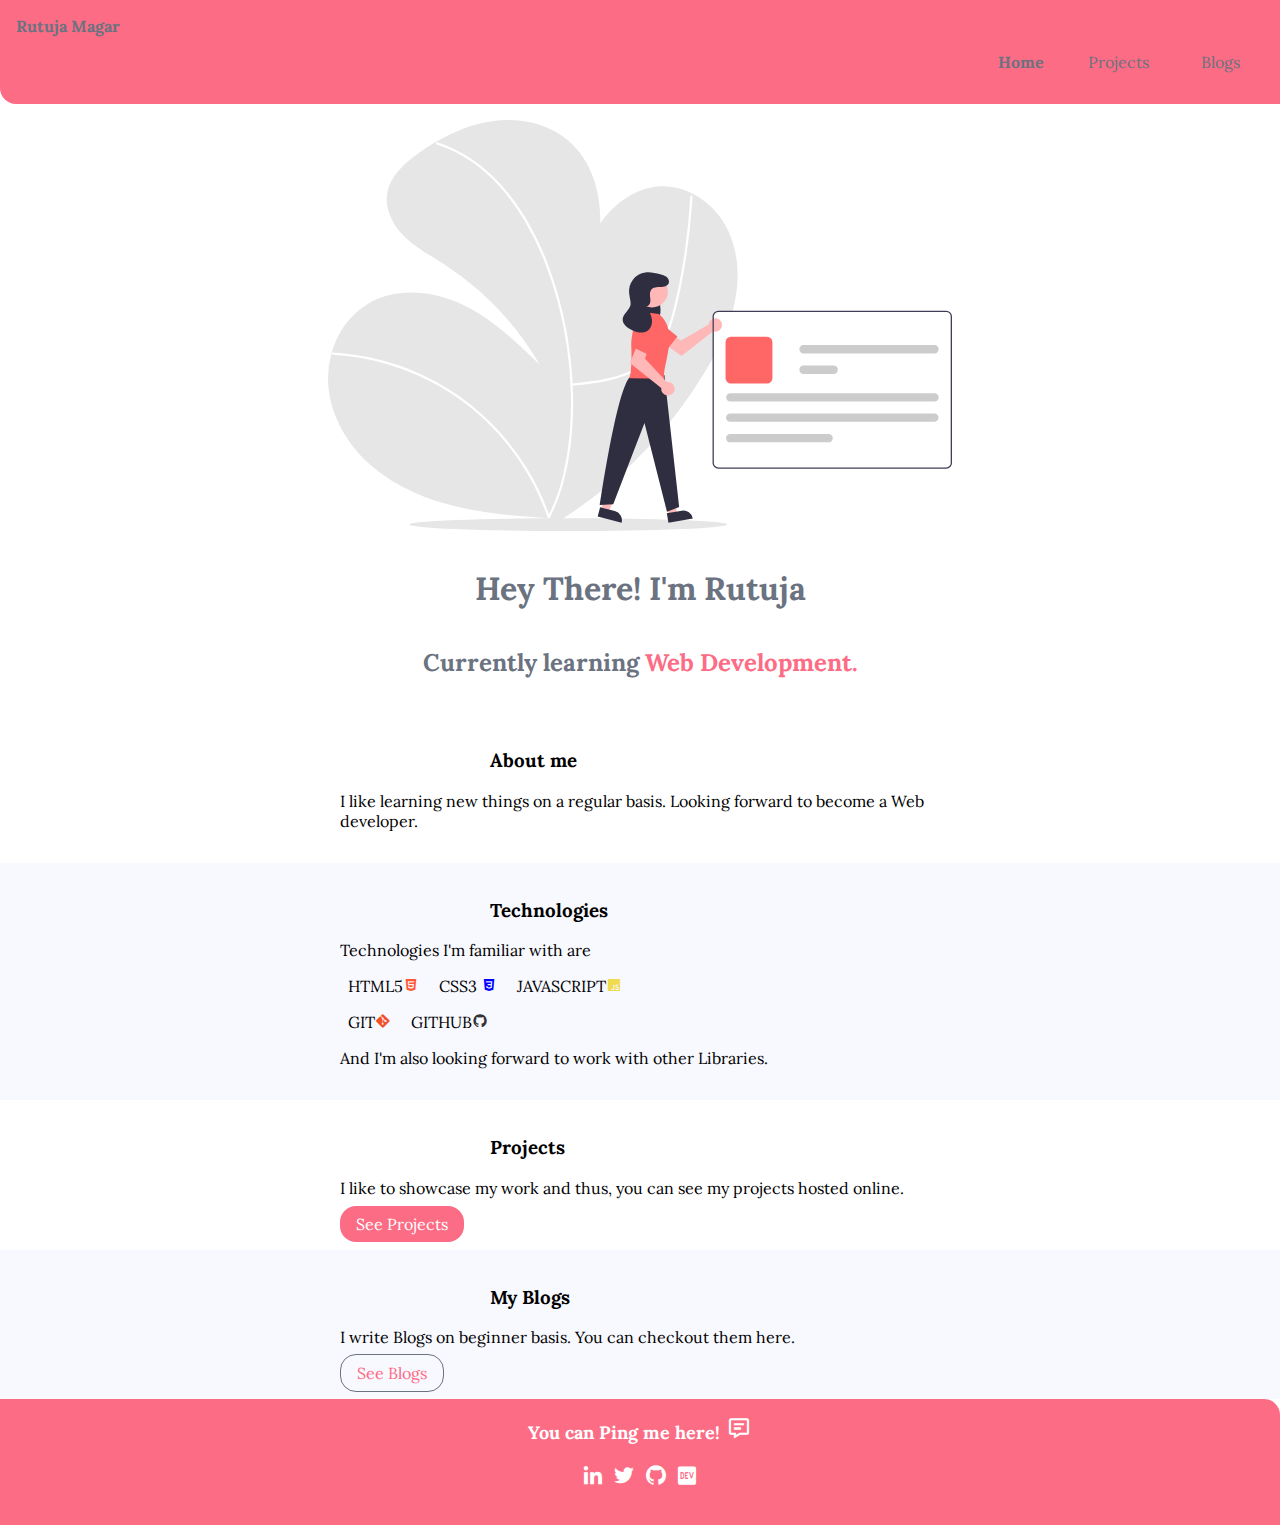
<file: index.html>
<!DOCTYPE html>
<html lang="en">
<head>
    <meta charset="UTF-8">
    <meta name="viewport" content="width=device-width, initial-scale=1.0">
    <title>Rutuja Magar Portfolio</title>
    <link href='https://unpkg.com/boxicons@2.0.7/css/boxicons.min.css' rel='stylesheet'>
    <link rel="stylesheet" href="styles.css">
    <link rel='icon' href="images/female .png.svg">

</head>
<body>
    <!--navbar-->
    <nav class="navigation">
        <div class="nav-brand"> Rutuja Magar </div>
        <ul class="list-styling nav-pills">
                <a class="link link-active" href="/">Home</a>
            </li>
            <li class="list-item-inline">
                <a class="link" href="/projects.html">Projects</a>
            </li>
            <li class="list-item-inline">
                <a class="link" href="/blogs.html">Blogs</a>
            </li>
        </ul>
    </nav>
    
<!--header-->

    <header class="hero">
        <img src="images/undraw_Profile_data_re_v81r.svg" alt="" class="center" >
        <h1 class="hero-heading"> Hey There! I'm Rutuja <span class="heading-inverted"></span></h1>
        <h2 class="hero-heading">Currently learning <span class="heading-inverted">Web Development.</span></h2>
       
   </header>
    
 
<!--About me-->
   
</section>
<section class="section">
    <div class="container container-center">
    <h3 class="center">About me</h3>
    <p>I like learning new things on a regular basis. Looking forward to become a Web developer. </p>
    
</div>

</section>
<!--Technologies-->
</section>
<section class="section ow">
    <div class="container container-center">
    <h3 class="center">Technologies</h3>
    <p> Technologies I'm familiar with are
        <li class='list-item-inline'>HTML5<a class="skills-icon"><i class='bx bxl-html5' style='color:#ff5733'  ></i></a></li>
        <li class='list-item-inline'>CSS3 <a class="skills-icon" ><i class='bx bxl-css3' style='color:#0000ff'  ></i></a></li>
        <li class='list-item-inline'>JAVASCRIPT<a class="skills-icon"><i class='bx bxl-javascript' style='color:#f0db4f'  ></i></a></li> </p>
        <li class='list-item-inline'>GIT<a class="skills-icon"><i class='bx bxl-git' style='color:#f34f29'  ></i></a></li>
        <li class='list-item-inline'>GITHUB<a class="skills-icon"><i class='bx bxl-github' style='color:#333333'  ></i> </a></li>
        <p>And I'm also looking forward to work with other Libraries.</p>
        
</div>

</section>
    
<!--Projects-->


</section>
    <section class="section">
        <div class="container container-center">
        <h3 class="center">Projects</h3>
        <p>I like to showcase my work and thus, you can see my projects hosted online. </p>
        <a class="link link-primary" href="/projects.html">See Projects</a>
    </div>

    </section>
<!--blogs-->
    <section class="section ow">
        <div class="container container-center">
        <h3 class="center"> My Blogs</h3>
        <p>I write Blogs on beginner basis. You can checkout them here. </p>
        <a class="link link-secondary" href="/blogs.html">See Blogs</a>
    </div>

    </section>


    <!--Footer-->

    <footer class="footer">
        <div class="footer-header"> You can Ping me here! <a class="footer__icon"> <i class='bx bx-message-detail' ></i></a></div>
        <ul class="social-links list-non-bullet">
            <div class="footer-ul">
                <a href="https://www.linkedin.com/in/rutuja-magar-3b0b641ba/" class="footer__icon"><i class='bx bxl-linkedin' ></i></a>
                <a href="https://twitter.com/rutujaamagar" class="footer__icon"><i class='bx bxl-twitter'   ></i></a>
                <a href="https://github.com/magarrutuja" class="footer__icon"><i class='bx bxl-github'  ></i></a>
                <a href="https://hashnode.com/@rutujaamagar" class="footer__icon"><i class='bx bxl-dev-to'  ></i></a>
              </div>
        </ul>
            
        
    </footer>




</body>
</html>
</file>
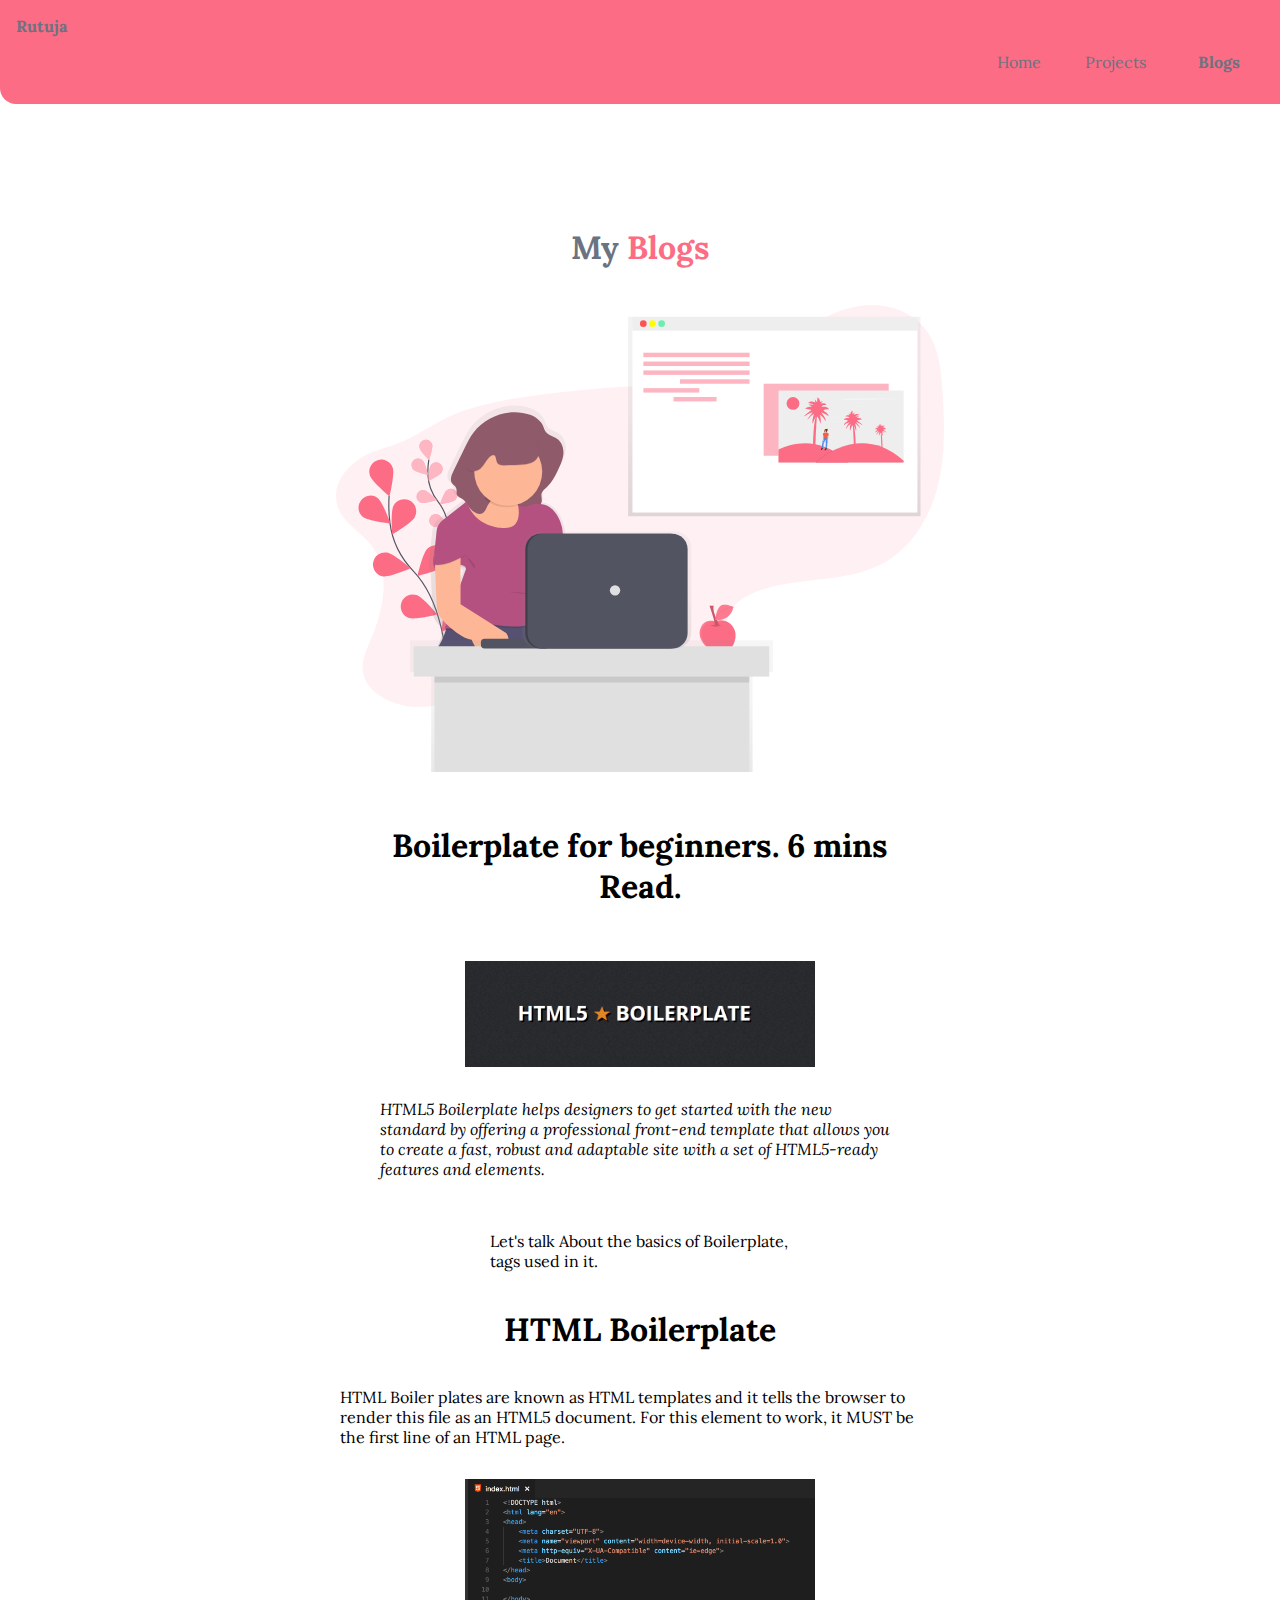
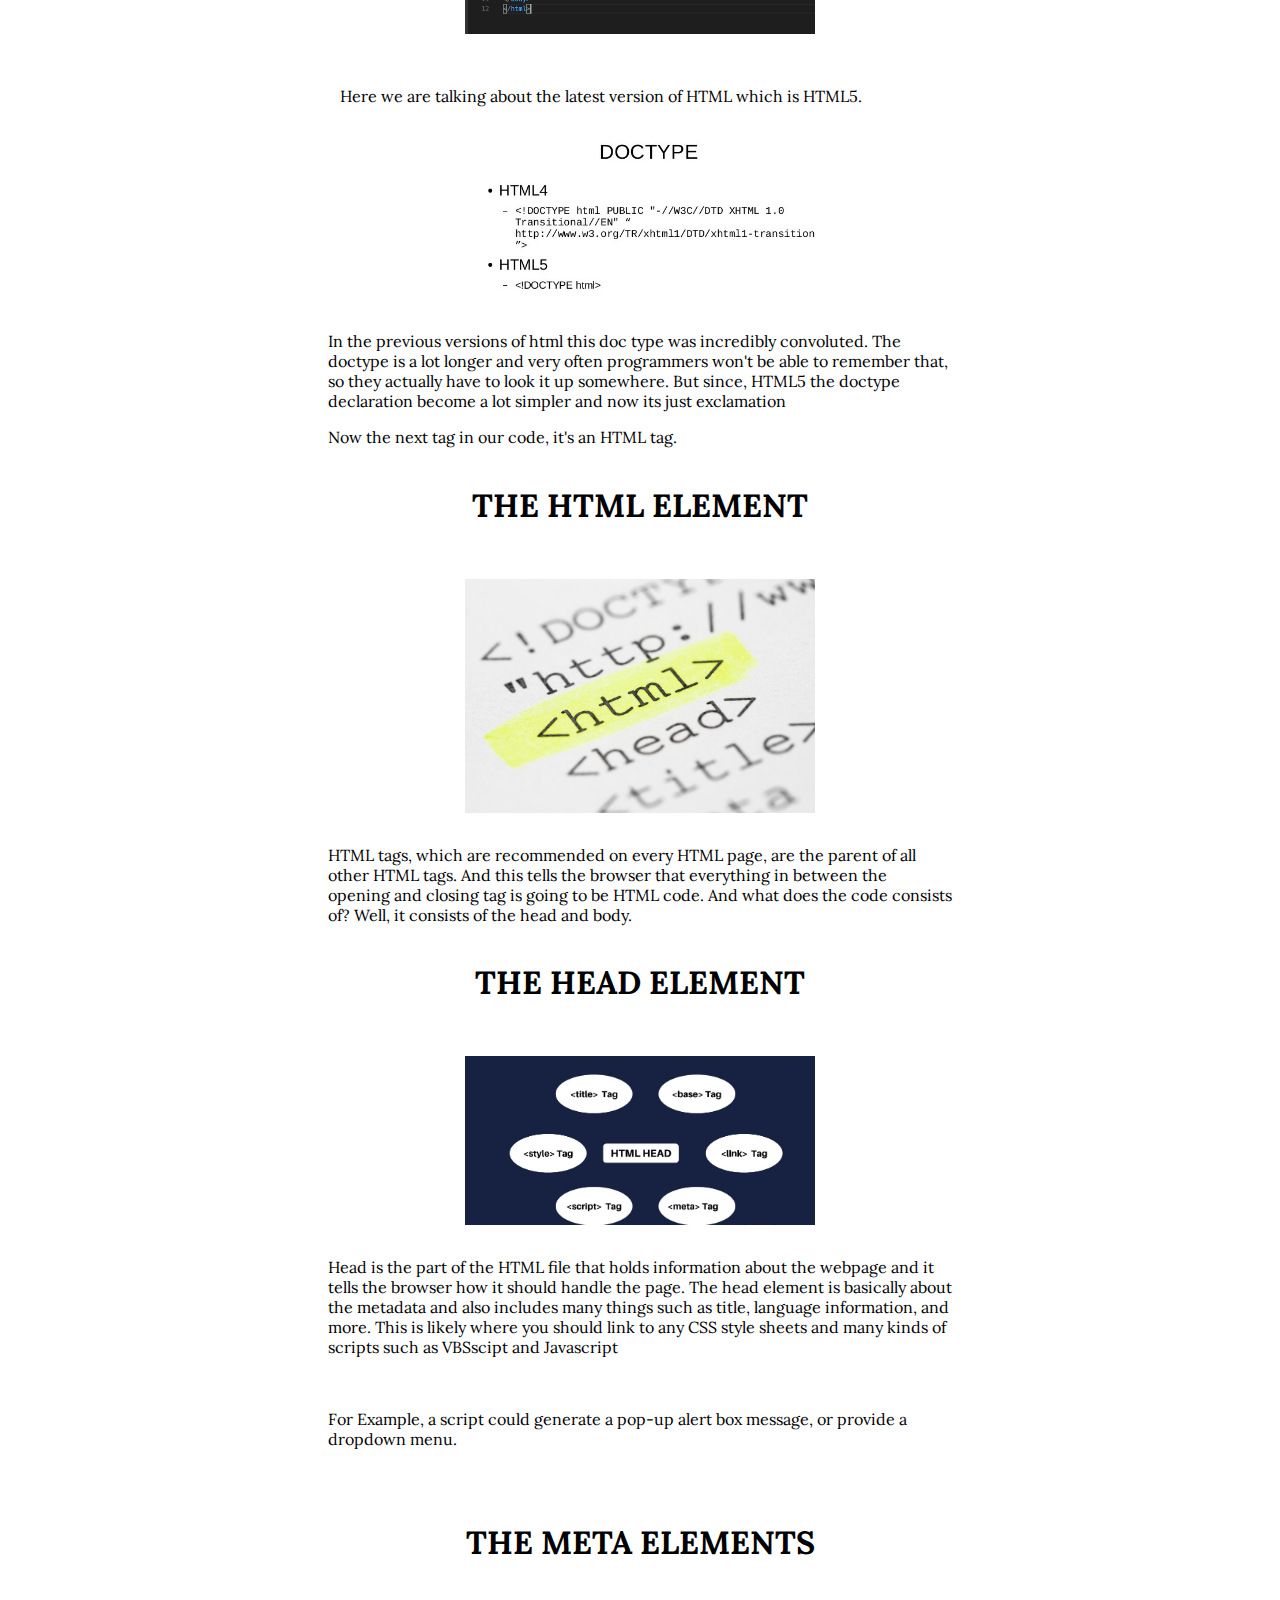
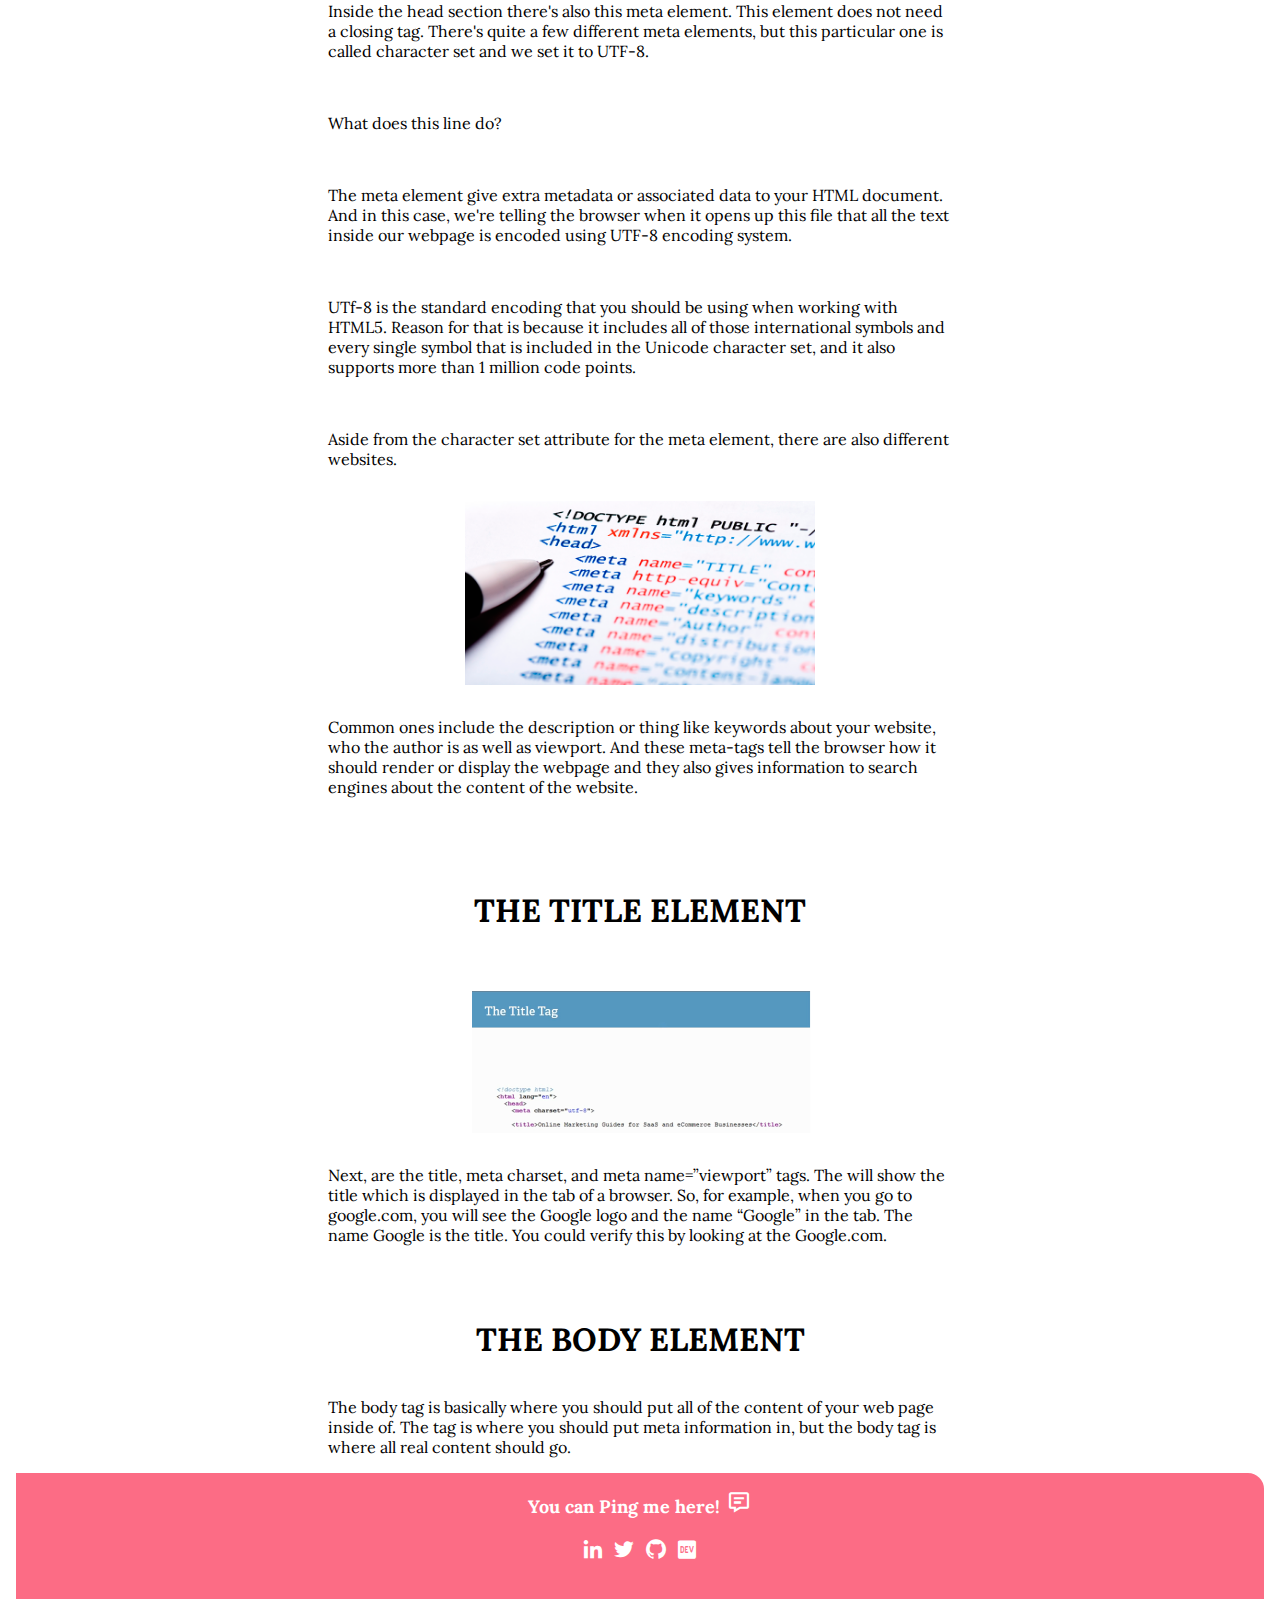
<file: blog1.html>
<!DOCTYPE html>
<html lang="en">
<head>
    <meta charset="UTF-8">
    <meta name="viewport" content="width=device-width, initial-scale=1.0">
    <title>Blogs</title>
    <link href='https://unpkg.com/boxicons@2.0.7/css/boxicons.min.css' rel='stylesheet'>
    <link rel="stylesheet" href="styles.css">
    <link rel='icon' href="images/undraw_Profile_data_re_v81r.svg">

    
    
</head>
<body>
    <!--navbar-->
    <nav class="navigation">
        <div class="nav-brand">Rutuja </div>
        <ul class="list-styling nav-pills">
                <a class="link " href="/">Home</a>
            <li class="list-item-inline">
                <a class="link" href="/projects.html">Projects</a>
            </li>
            <li class="list-item-inline">
                <a class="link link-active" href="/blogs.html">Blogs</a>
            </li>
        </ul>
    </nav>
     <!--HEader-->
     <section class="section">
     <header class="hero">
        <h1 class="hero-heading">
            <h1 class="hero-heading">
            My <span class="heading-inverted">Blogs</span>
        </h1>
    </h1>
        <img src="images/undraw_blogging_vpvv.svg" alt="" class="center">
    </header>
     <!--blog content-->
     <div class="container-center">

<header>
    <h1 class="blog-heading"> Boilerplate for beginners. <span>6 mins Read.</span></h1>
  

</header>
<div class="hero"><img class="hero-img" src="images/boilerplateimage.png" alt=""></div>
<blockquote>
    <p><i>HTML5 Boilerplate helps designers to get started with the new standard by offering a professional front-end template that allows you to create a fast, robust and adaptable site with a set of HTML5-ready features and elements.</i></p>
</blockquote>

<br>

<p class="center">Let's talk About the basics of Boilerplate, tags used in it.</p>
<h1>HTML Boilerplate</h1>



<p>HTML Boiler plates are known as HTML templates and it tells the browser to render this file as an HTML5 document. For this element to work, it MUST be the first line of an HTML page.</p>
<div class="hero"><img class="hero-img" src="images/html5-boilerplate.png" alt=""></div>
<br>
<p>Here we are talking about the latest version of HTML which is HTML5.</p>
<div class="hero"><img class="hero-img" src="images/graphics-animation-with-html5-6-638.jpg" alt=""></div>
    
</div>


<p class="center">In the previous versions of html this doc type was incredibly convoluted. The doctype is a lot longer and very often programmers won't be able to remember that, so they actually have to look it up somewhere. But since, HTML5 the doctype declaration become a lot simpler and now its just exclamation <!DOCTYPE html></p>
<p class="center">Now the next tag in our code, it's an HTML tag.</p>

<h1>THE HTML ELEMENT</h1>
<div class="hero"><img class="hero-img" src="images/head element.jpg" alt=""></div>

</a>
<p class="center">HTML tags, which are recommended on every HTML page, are the parent of all other HTML tags. And this tells the browser that everything in between the opening and closing tag is going to be HTML code. And what does the code consists of? Well, it consists of the head and body.</p>
<h1>THE HEAD ELEMENT</h1>
<div class="hero"><img class="hero-img" src="images/HTML-Head.jpg" alt=""></div>
<p class="center">Head is the part of the HTML file that holds information about the webpage and it tells the browser how it should handle the page. The head element is basically about the metadata and also includes many things such as title, language information, and more. This is likely where you should link to any CSS style sheets and many kinds of scripts such as VBSscipt and Javascript</p>
<br>
<p class="center">For Example, a script could generate a pop-up alert box message, or provide a dropdown menu.</p>

<br>
<h1>THE META ELEMENTS</h1>
<p class="center">Inside the head section there's also this meta element. This element does not need a closing tag. There's quite a few different meta elements, but this particular one is called character set and we set it to UTF-8.</p>

<br>

<p class="center">What does this line do?</p>
<br>
<p class="center">The meta element give extra metadata or associated data to your HTML document. And in this case, we're telling the browser when it opens up this file that all the text inside our webpage is encoded using UTF-8 encoding system.</p>

<br>
<p class="center">UTf-8 is the standard encoding that you should be using when working with HTML5. Reason for that is because it includes all of those international symbols and every single symbol that is included in the Unicode character set, and it also supports more than 1 million code points.</p>
<br>
<p class="center">Aside from the character set attribute for the meta element, there are also different websites.
</p>
<div class="hero"><img class="hero-img" src="images/why-meta-tags-are-important-for-seo.png" alt=""></div>
<p class="center">Common ones include the description or thing like keywords about your website, who the author is as well as viewport. And these meta-tags tell the browser how it should render or display the webpage and they also gives information to search engines about the content of the website.</p>
<br>

<br>
<h1>THE TITLE ELEMENT</h1>
<div class="hero"><img class="hero-img" src="images/titletag.png" alt=""></div>

<p class="center">Next, are the title, meta charset, and meta name=”viewport” tags. The <title>and its ending tag </title>  will show the title which is displayed in the tab of a browser. So, for example, when you go to google.com, you will see the Google logo and the name “Google” in the tab. The name Google is the title. You could verify this by looking at the Google.com.
</p>
<br>
<h1>THE BODY ELEMENT</h1>
<p class="center">The body tag is basically where you should put all of the content of your web page inside of. The <head>tag is where you should put meta information in, but the body tag is where all real content should go.</p>
    <!--footer-->
    <!--footer-->
<footer class="footer">
    <div class="footer-header"> You can Ping me here! <a class="footer__icon"> <i class='bx bx-message-detail' ></i></a></div>
    <ul class="social-links list-non-bullet">
        <div class="footer-ul">
            <a href="https://www.linkedin.com/in/rutuja-magar-3b0b641ba/" class="footer__icon"><i class='bx bxl-linkedin' ></i></a>
            <a href="https://twitter.com/rutujaamagar" class="footer__icon"><i class='bx bxl-twitter'   ></i></a>
            <a href="https://github.com/magarrutuja" class="footer__icon"><i class='bx bxl-github'  ></i></a>
            <a href="https://hashnode.com/@rutujaamagar" class="footer__icon"><i class='bx bxl-dev-to'  ></i></a>
          </div>
    </ul>
        
    
</footer>
</body>
</html>
</file>
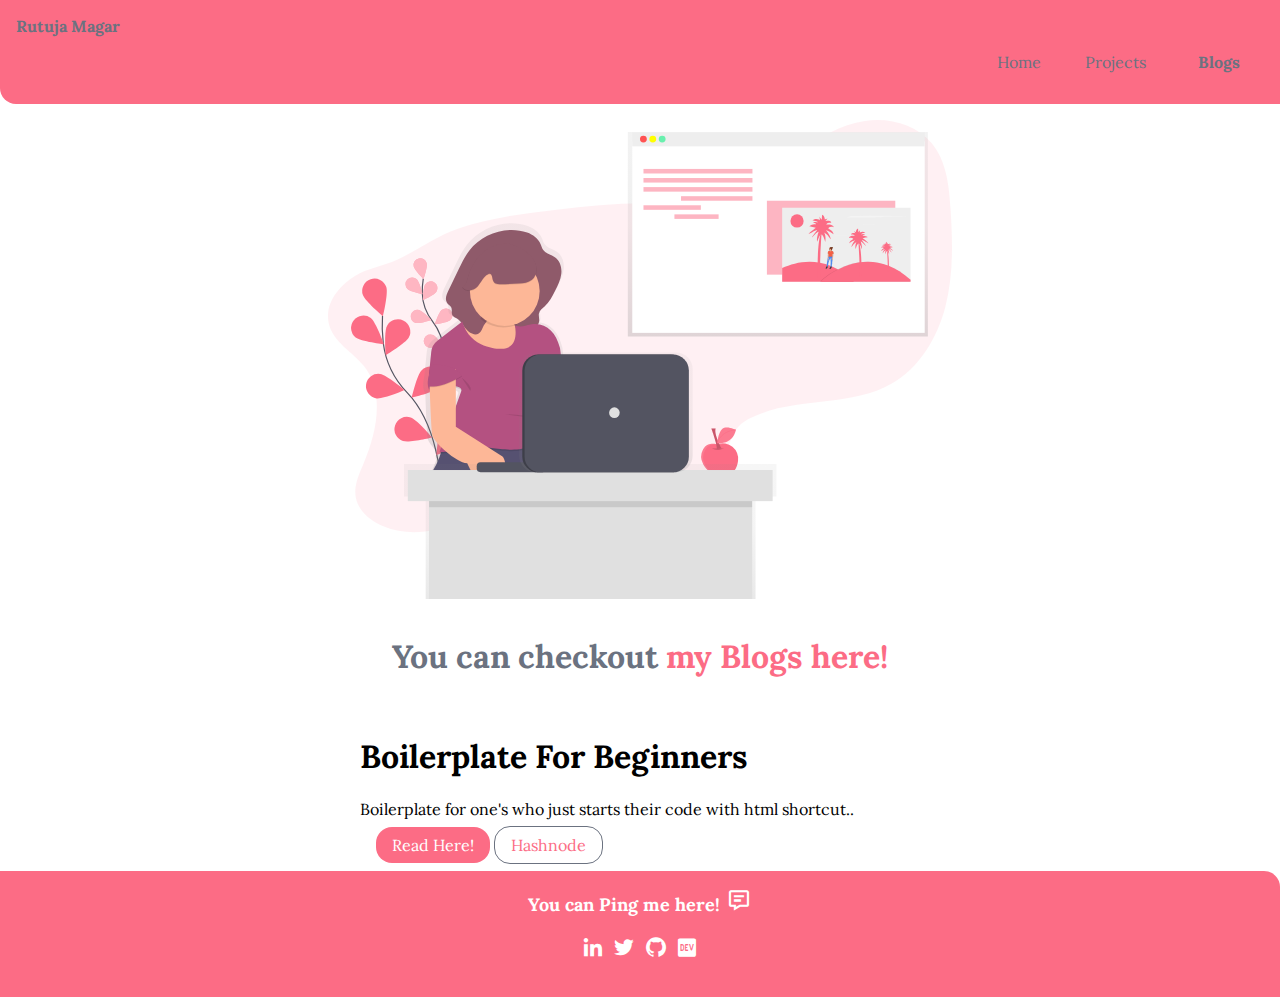
<file: blogs.html>
<!DOCTYPE html>
<html lang="en">
<head>
    <meta charset="UTF-8">
    <meta name="viewport" content="width=device-width, initial-scale=1.0">
    <title>Blogs</title>
    <link href='https://unpkg.com/boxicons@2.0.7/css/boxicons.min.css' rel='stylesheet'>
    <link rel="stylesheet" href="styles.css">
    <link rel='icon' href="images/female .png.svg">
</head>
<body>
    <!--navbar-->
    <nav class="navigation">
        <div class="nav-brand">Rutuja Magar
        </div>
        <ul class="list-styling nav-pills">
                <a class="link" href="/">Home</a>
            </li>
            <li class="list-item-inline">
                <a class="link" href="/projects.html">Projects</a>
            </li>
            <li class="list-item-inline">
                <a class="link link-active" href="/blogs.html">Blogs</a>
            </li>
        </ul>
    </nav>

    <!--HEader-->
    <header class="hero">
        <img src="images/undraw_blogging_vpvv.svg" alt="" class="center">
     <h1 class="hero-heading">You can checkout <span class="heading-inverted"> my Blogs here!</span></h1>
    </header>
    <!--Sections-->
    <ul reversed class="list-styling">
<li>
        <div class="container container-center">
         <h1>Boilerplate For Beginners</h1>
         <p>Boilerplate for one's who just starts their code with html shortcut..</p>
         <div class="container container-center">
            <a class="link link-primary"
                href="blog1.html">Read Here!</a>
                
                </a>
                <a class="link link-secondary"
                 href="https://rutujamagar.hashnode.dev/html-boilerplate-for-beginners-boilerplate-everywhere">Hashnode</a>
                </div>
        </div>
    </li>
</ul>

<!--footer-->
<footer class="footer">
    <div class="footer-header"> You can Ping me here! <a class="footer__icon"> <i class='bx bx-message-detail' ></i></a></div>
    <ul class="social-links list-non-bullet">
        <div class="footer-ul">
            <a href="https://www.linkedin.com/in/rutuja-magar-3b0b641ba/" class="footer__icon"><i class='bx bxl-linkedin' ></i></a>
            <a href="https://twitter.com/rutujaamagar" class="footer__icon"><i class='bx bxl-twitter'   ></i></a>
            <a href="https://github.com/magarrutuja" class="footer__icon"><i class='bx bxl-github'  ></i></a>
            <a href="https://hashnode.com/@rutujaamagar" class="footer__icon"><i class='bx bxl-dev-to'  ></i></a>
          </div>
    </ul>
        
    
</footer>
</body>
</html>
</file>
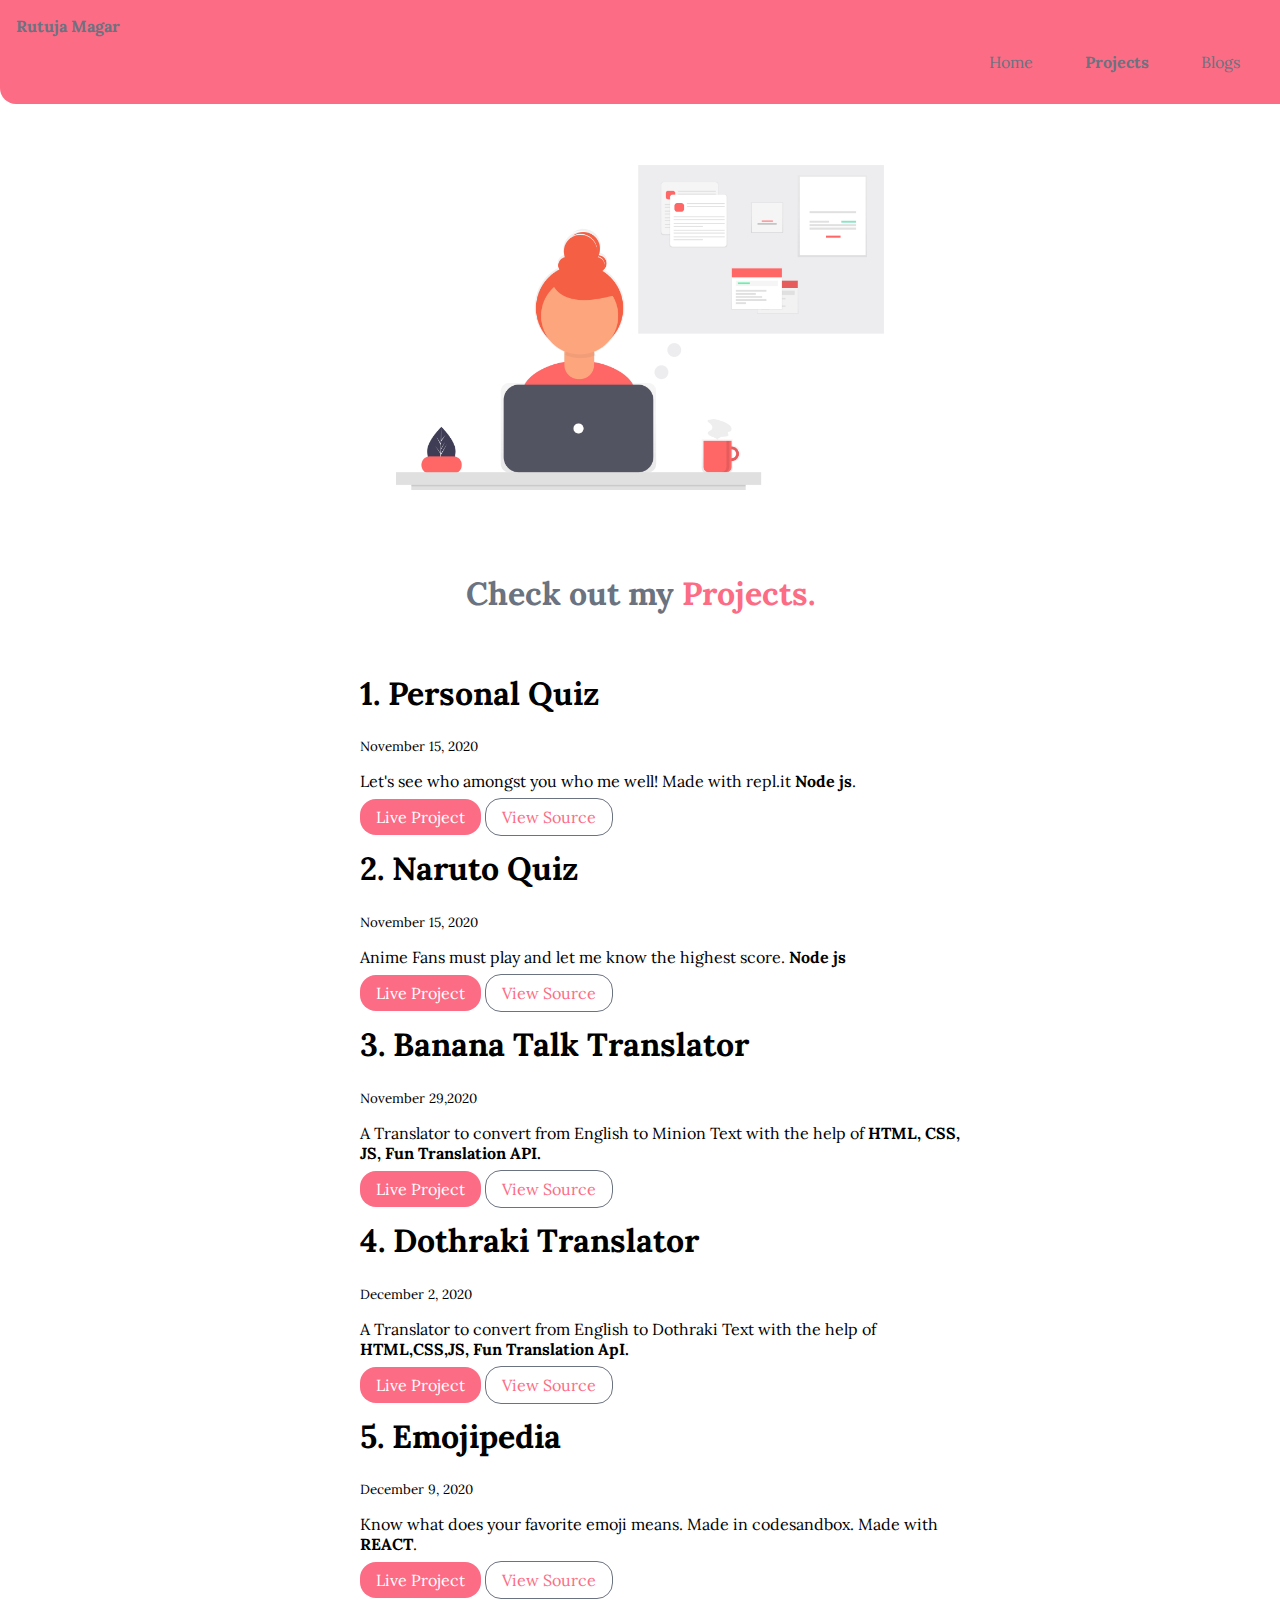
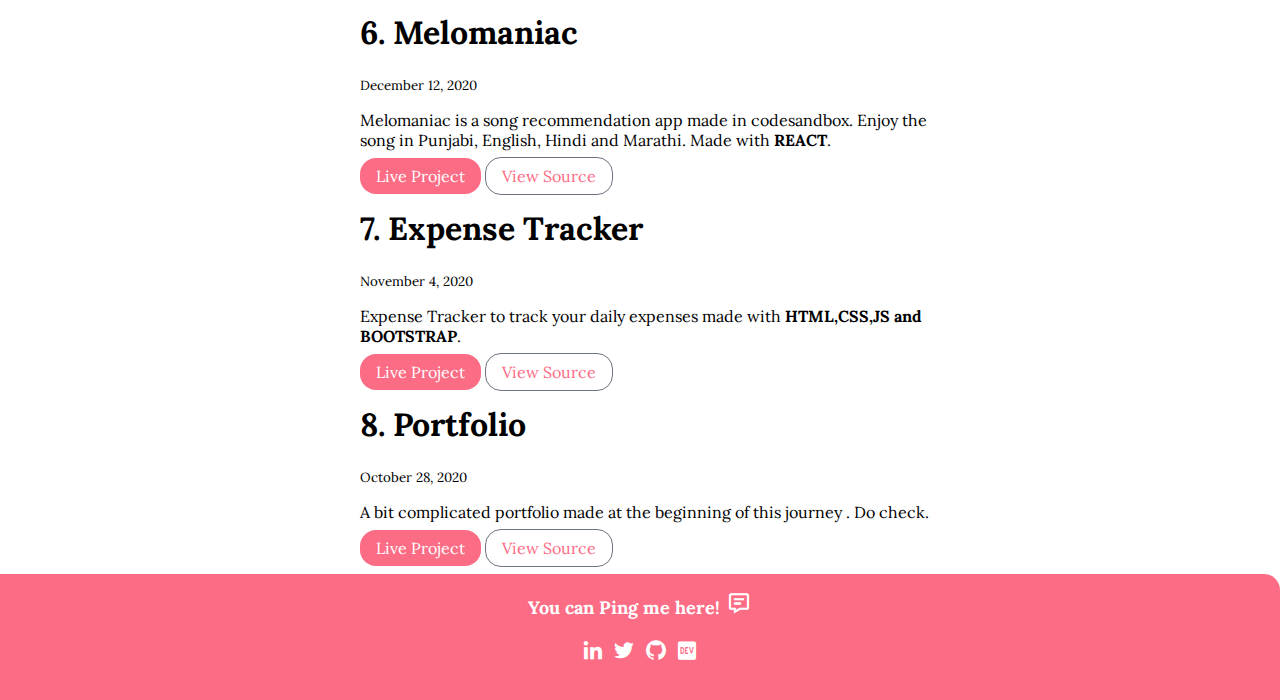
<file: projects.html>
<!DOCTYPE html>
<html lang="en">
<head>
    <meta charset="UTF-8">
    <meta name="viewport" content="width=device-width, initial-scale=1.0">
    <title>Projects</title>
    <link href='https://unpkg.com/boxicons@2.0.7/css/boxicons.min.css' rel='stylesheet'>
    <link rel="stylesheet" href="styles.css">
    <link rel='icon' href="images/female .png.svg">

</head>
<body> 
    <nav class="navigation">
        <div class="nav-brand">Rutuja Magar</div>
        <ul class="list-styling nav-pills">
            <li class="list-item-inline">
                <a class="link" href="/">Home</a>
            </li>
            <li class="list-item-inline">
                <a class="link link-active" href="/projects.html">Projects</a>
            </li>
            <li class="list-item-inline">
                <a class="link" href="/blogs.html">Blogs</a>
            </li>
        </ul>
    </nav>
    <!--Header Projects-->
    <header class="hero">
      <img src="images/undraw_Organizing_projects_0p9a.png" alt="" class="center">
     <h1 class="hero-heading">
       Check out my <span class="heading-inverted"> Projects.</span></h1>
    </header>
     <!-- Reversed List of projects -->

    <ul reversed class="list-styling">
        
        <!--Projects-->
        
            <div class="container container-center">
              <h1>1. Personal Quiz</h1>
              <small>November 15, 2020</small>
              <p>
               Let's see who amongst you who me well! Made with repl.it
                <strong>Node js</strong>.
              </p>
              <a
                class="link link-primary"
                href="https://repl.it/@rutujaamagar/assignment-1-quiz-1#index.js"
                >Live Project</a
              >
              <a
                class="link link-secondary"
                href="https://github.com/magarrutuja/Assignment1-Quiz-on-Myself"
              >
                View Source
              </a>
            </div>
          
  <!--Projects-->
  
    <div class="container container-center">
      <h1>2. Naruto Quiz</h1>
      <small>November 15, 2020</small>
      <p>
       Anime Fans must play and let me know the highest score.
        <strong>Node js</strong>
      </p>
      <a
        class="link link-primary"
        href="https://repl.it/@rutujaamagar/Assignment2-quiz#index.js"
        >Live Project</a
      >
      <a
        class="link link-secondary"
        href="https://github.com/magarrutuja/Assignment2-neogcamp-Naruto-Quiz"
      >
        View Source
      </a>
    </div>


 
    <!--Projects-->
    <div class="container container-center">
      <h1>3. Banana Talk Translator</h1>
      <small> November 29,2020</small>
      <p>
        A Translator to convert from English to Minion Text with the help of <strong>HTML, CSS, JS, Fun Translation API.</strong>
      </p>
      <a
        class="link link-primary"
        href="https://loveminions.netlify.app/"
        >Live Project</a
      >
      <a
        class="link link-secondary"
        href="https://github.com/magarrutuja/neog-bananaaspeaks"
      >
        View Source
      </a>
    </div>
     <!-- Projects -->
        
     <div class="container container-center">
      <h1>4. Dothraki Translator</h1>
      <small>December 2, 2020</small>
      <p>
        A Translator to convert from English to Dothraki Text with the help of 
       
      <strong> HTML,CSS,JS, Fun Translation ApI.</strong>
      </p>
      <a
        class="link link-primary"
        href="https://dothraki.netlify.app/"
        >Live Project</a
        >
        <a
        class="link link-secondary"
        href="https://github.com/magarrutuja/dothraki-"
      >
        View Source
      </a>

    </div>
     <!-- Projects -->
        
     <div class="container container-center">
      <h1>5. Emojipedia</h1>
      <small>December 9, 2020</small>
      <p>
        Know what does your favorite emoji means. Made in codesandbox. Made with
        <strong> REACT</strong>.
      </p>
      <a
        class="link link-primary"
        href="https://codesandbox.io/s/0j8lc"
        >Live Project</a
        >
        <a
        class="link link-secondary"
        href="https://github.com/magarrutuja/Emojipedia"
      >
        View Source
      </a>

    </div>

    <div class="container container-center">
      <h1>6. Melomaniac</h1>
      <small>December  12, 2020</small>
      <p>
      Melomaniac is a song recommendation app made in codesandbox. Enjoy the song in Punjabi, English, Hindi and Marathi. Made with
      <strong>REACT</strong>.
      </p>
      <a
        class="link link-primary"
        href="https://codesandbox.io/s/j08tq"
        >Live Project</a
      >
      <a
        class="link link-secondary"
        href="https://github.com/magarrutuja/assign9"
      >
        View Source
      </a>
    </div>
    <!-- Projects -->
        
    <div class="container container-center">
      <h1>7. Expense Tracker</h1>
      <small>November 4, 2020</small>
      <p>
       Expense Tracker to track your daily expenses made with
      <strong> HTML,CSS,JS and BOOTSTRAP</strong>.
      </p>
      <a
        class="link link-primary"
        href="https://expense-tracker-rutuja.netlify.app"
        >Live Project</a
      >
      <a
        class="link link-secondary"
        href="https://github.com/magarrutuja/Xpense-tracker"
      >
        View Source
      </a>
    </div>

    <!--Projects-->

    <div class="container container-center">
      <h1>8. Portfolio</h1>
      <small>October 28, 2020</small>
      <p>
       A bit complicated portfolio made at the beginning of this journey . Do check.
      </p>
      <a
        class="link link-primary"
        href="https://magarrutuja.netlify.app/"
        >Live Project</a
      >
      <a
        class="link link-secondary"
        href="https://github.com/magarrutuja/rutuja.netlify"
      >
        View Source
      </a>
    </div>
    
    </div>


</ul>

  
    <!--Footer-->

    <footer class="footer">
        <div class="footer-header"> You can Ping me here! <a class="footer__icon"> <i class='bx bx-message-detail' ></i></a></div>
        <ul class="social-links list-non-bullet">
            <div class="footer-ul">
                <a href="https://www.linkedin.com/in/rutuja-magar-3b0b641ba/" class="footer__icon"><i class='bx bxl-linkedin' ></i></a>
                <a href="https://twitter.com/rutujaamagar" class="footer__icon"><i class='bx bxl-twitter'   ></i></a>
                <a href="https://github.com/magarrutuja" class="footer__icon"><i class='bx bxl-github'  ></i></a>
                <a href="https://hashnode.com/@rutujaamagar" class="footer__icon"><i class='bx bxl-dev-to'  ></i></a>
              </div>
    </footer>
  </body>
  </html>
</file>
<file: styles.css>
@import url('https://fonts.googleapis.com/css2?family=Lora:ital,wght@1,500&display=swap');


:root {
    --primary-color:#fc6c85;
    --off-white: #f8f8ff;
    --dark-gray: #6B7280;
    
}

body {
    font-family: 'Lora', sans-serif;
    margin: 0px;
}


hr{
    margin: 2rem 0rem;
}



/**container**/

.container {
   /** padding-left: 1rem;
    padding-right: 1rem;**/
    padding: 0rem 1rem;
}

.container-center {
    max-width: 600px;
    margin: auto;
}


/** links**/
.link {
    text-decoration: none;
    padding: 0.5rem 1rem;
    margin-bottom: 10px;

}

.link-primary {
    background-color: var(--primary-color);
    border-radius: 1rem;
    color: white;
}

.link-secondary {
    color: var(--primary-color);
    border-radius: 1rem;
    border: 1px solid var(--dark-gray);
}

/**lists**/

.list-styling {
    list-style: none;
  }
  
.list-item-inline {
    display: inline;
    padding: 0rem 0.5rem;
    
}

/** navigation**/

.navigation {
    background-color: var(--primary-color);
    color: white;
    padding: 1rem 1rem;
    border-bottom-left-radius: 1rem;
    box-sizing: border-box ;
}

.navigation .nav-brand {
    color: var(--dark-gray);
    font-weight: bold;
}

.navigation .nav-pills {
    text-align: right;
}
.list-unordered {
    list-style-type: none;
}

.navigation .link {
    color: white;
    display: inline;
    margin: none;
    position: -webkit-sticky;
}

.navigation .link-active {
    font-weight: bold;
}
.navigation .link {
    color: var(--dark-gray);
    
}

/** header **/

.hero {
    padding: 1rem;

}

.hero .hero-img {
    max-width: 350px;
    display: block;
    margin: auto;
    width: 100%;
}

.hero .hero-heading {
    text-align: center;
    padding-top: 1rem;
    color: var(--dark-gray);
   
}

.hero .hero-heading .heading-inverted {
    color: var(--primary-color);
}

.center {
    display: block;
    margin-left: auto;
    margin-right: auto;
    width: 50%;
  }
  


/** sections **/

.section {
    padding: 1rem;
}

.section h1 {
    text-align: center;
    padding: 1rem;
}

.ow {
    background-color: var(--off-white);
    
}


/** footers **/

.footer {
    background-color: var(--primary-color);
    padding: 1rem 0rem;
    text-align: center;
    color: white;
    border-top-right-radius: 1rem;
    
}

.footer .link {
    color: white
}

.footer .footer-header {
    font-weight: bold;
    font-size: large;
}

.footer ul {
    padding-inline-start: 0px;
}
.footer__icon {
    font-size: 1.5rem;
    color: var(--light-color);
    margin: 0.1rem;
  }
  .footer__icon:hover {
  color: var(--primary-color);
}
</file>
